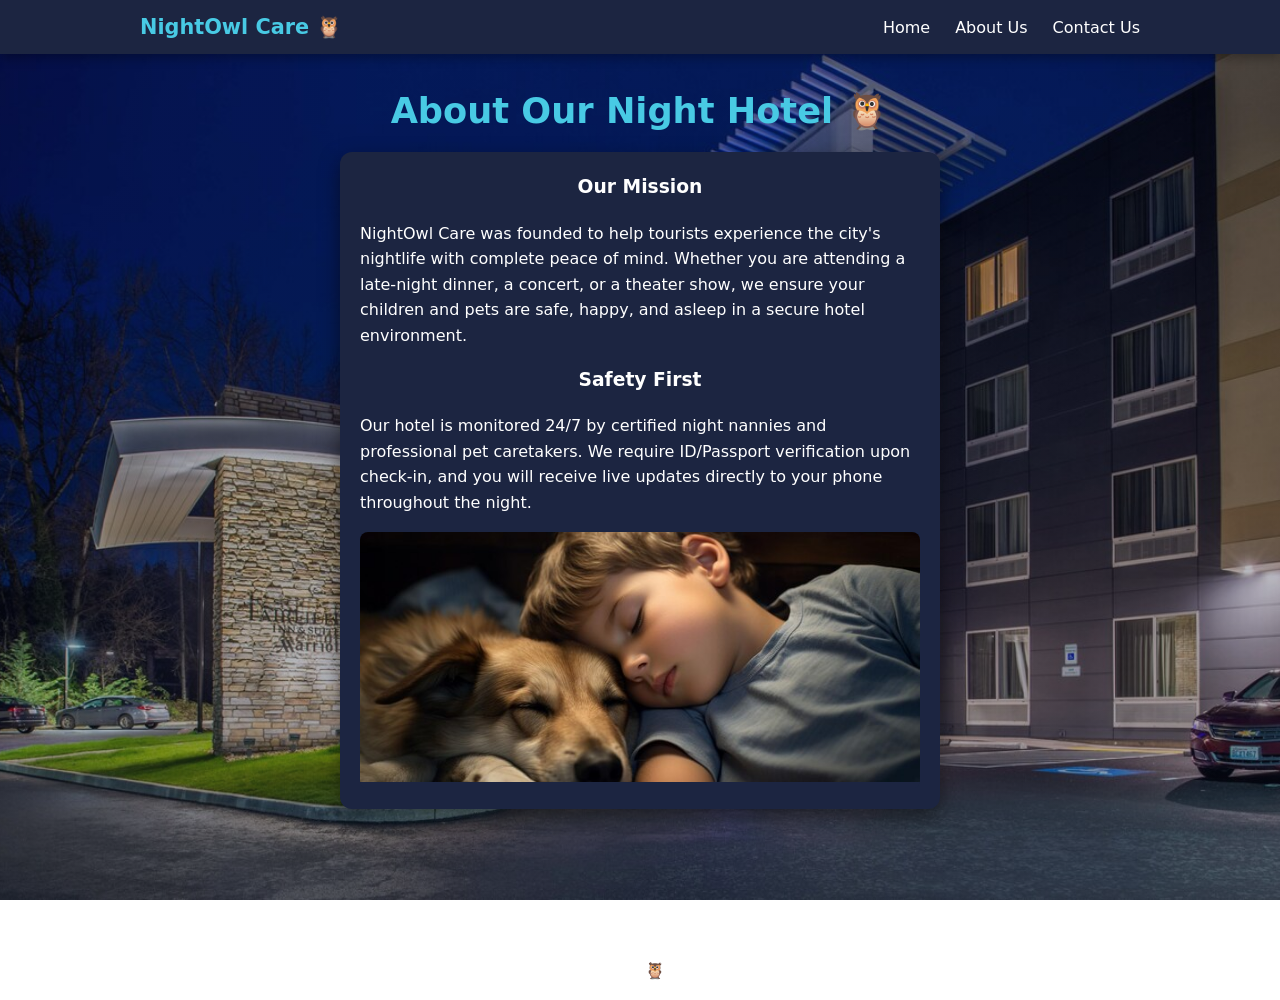
<file: about.html>
<!DOCTYPE html>
<html lang="en">
<head>
    <meta charset="UTF-8">
    <meta name="viewport" content="width=device-width, initial-scale=1.0">
    <title>About Us | NightOwl Care</title>
    <link rel="stylesheet" href="style.css">
    <link rel="stylesheet" href="navbar.css">
</head>
<body>

    <!-- vi använder samma navbar -->
    <nav class="custom-navbar">
        <div class="nav-container">
            <a class="nav-logo" href="index.html">NightOwl Care 🦉</a>
        
            <!-- hamburgare-knappen (som visas bara på mobilen) -->
            <button class="hamburger-toggle" id="menu-toggle">
                <span></span>
                <span></span>
                <span></span>
            </button>

            <!-- länkarna (får ett ID så att JavaScript hittar dem) -->
            <div class="nav-links" id="nav-links">
                <a href="index.html" class="nav-item">Home</a>
                <a href="about.html" class="nav-item">About Us</a>
                <a href="contact.html" class="nav-item">Contact Us</a>
            </div>
        </div>
    </nav>

    <header>
        <h1>About Our Night Hotel 🦉</h1>
    </header>

    <!-- vi återanvänder klassen app-card för att rama in texten på ett estetiskt sätt -->
    <div class="app-card" style="max-width: 600px; text-align: left; line-height: 1.6;">
        <h3>Our Mission</h3>
        <p>NightOwl Care was founded to help tourists experience the city's nightlife with complete peace of mind. Whether you are attending a late-night dinner, a concert, or a theater show, we ensure your children and pets are safe, happy, and asleep in a secure hotel environment.</p>
        
        <h3>Safety First</h3>
        <p>Our hotel is monitored 24/7 by certified night nannies and professional pet caretakers. We require ID/Passport verification upon check-in, and you will receive live updates directly to your phone throughout the night.</p>
        <div class="gallery-item">
                <img src="bilder/little-boy-dog-sleeping-together-bed_826454-2560.jpg" alt="Safety first">
        </div>
    </div>
    <br>
    <br>
    <br>
    <br>
    <br>
    <br>
    <br>
    <br>
    

    <footer>&copy 2026 NightOwl Care 🦉. All rights reserved</footer>

    <script src="javascript.js"></script>
</body>
</html>
</file>
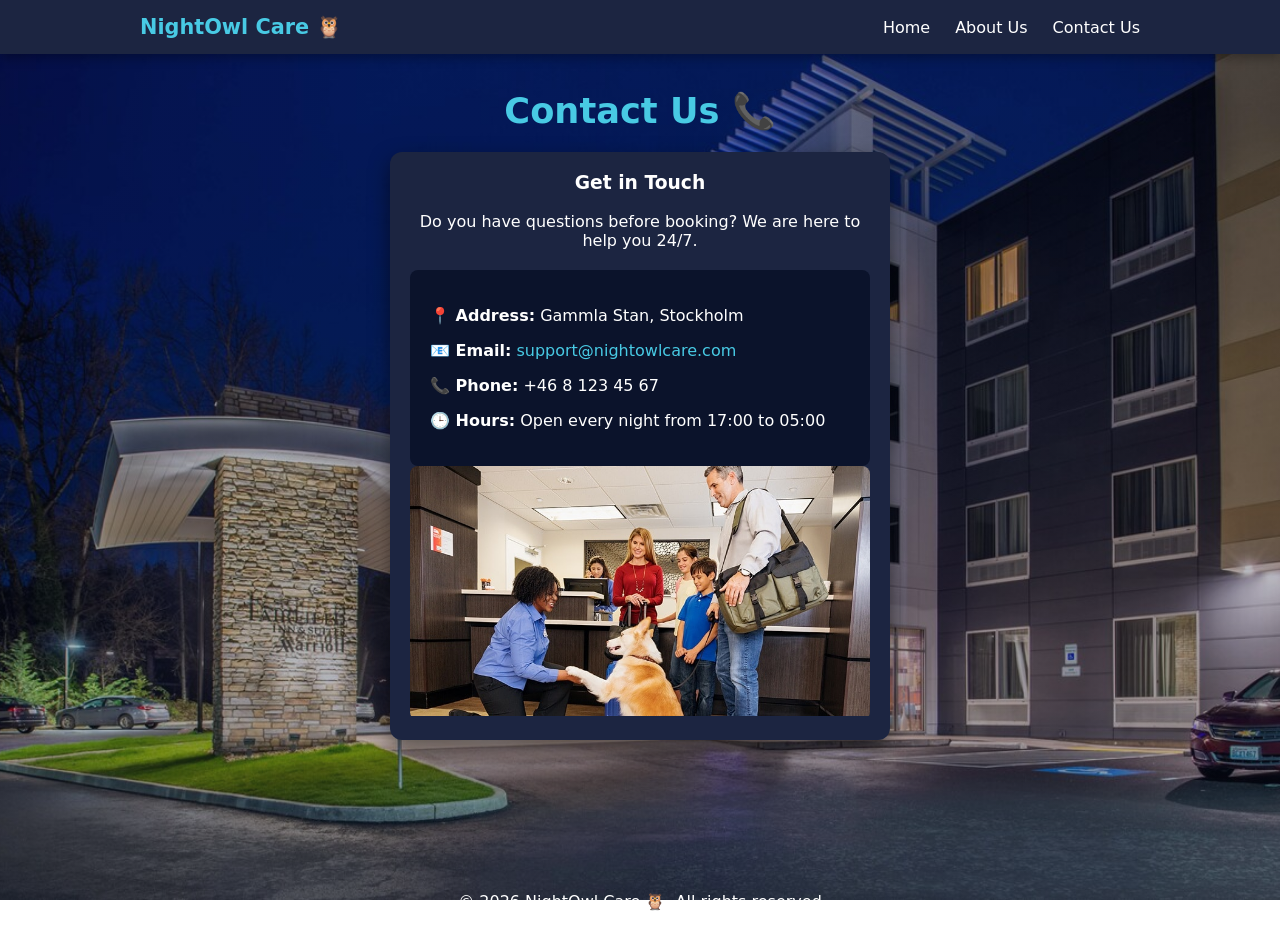
<file: contact.html>
<!DOCTYPE html>
<html lang="en">
<head>
    <meta charset="UTF-8">
    <meta name="viewport" content="width=device-width, initial-scale=1.0">
    <title>Contact Us | NightOwl Care</title>
    <link rel="stylesheet" href="style.css">
    <link rel="stylesheet" href="navbar.css">
</head>
<body>

    <!-- samma navbar -->
    <nav class="custom-navbar">
        <div class="nav-container">
            <a class="nav-logo" href="index.html">NightOwl Care 🦉</a>
        
            <!-- Hamburgare-knapp (som visas bara på mobilen) -->
            <button class="hamburger-toggle" id="menu-toggle">
                <span></span>
                <span></span>
                <span></span>
            </button>

            <!-- länkarna (får ett ID så att JavaScript hittar dem) -->
            <div class="nav-links" id="nav-links">
                <a href="index.html" class="nav-item">Home</a>
                <a href="about.html" class="nav-item">About Us</a>
                <a href="contact.html" class="nav-item">Contact Us</a>
            </div>
        </div>
    </nav>

    <header>
        <h1>Contact Us 📞</h1>
    </header>

    <div class="app-card" style="max-width: 500px; text-align: center;">
        <h3>Get in Touch</h3>
        <p>Do you have questions before booking? We are here to help you 24/7.</p>
        
        <div style="background-color: #0b132b; padding: 20px; border-radius: 8px; margin-top: 20px; text-align: left;">
            <p><strong>📍 Address:</strong> Gammla Stan, Stockholm</p>
            <p><strong>📧 Email:</strong> <a href="mailto:support@nightowlcare.com" style="color: #48cae4; text-decoration: none;">support@nightowlcare.com</a></p>
            <p><strong>📞 Phone:</strong> +46 8 123 45 67</p>
            <p><strong>🕒 Hours:</strong> Open every night from 17:00 to 05:00</p>
        </div>
        <div class="gallery-item">
                <img src="bilder/Image1-24.jpg" alt="Reception">
        </div>
    </div>

    <br>
    <br>
    <br>
    <br>
    <br>
    <br>
    <br>
    <br>
   
    <footer>&copy 2026 NightOwl Care 🦉. All rights reserved</footer>

    <script src="javascript.js"></script>
</body>
</html>
</file>
<file: style.css>
body {
    font-family: system-ui, sans-serif; /*system-ui betyder att webbplatsen automatiskt ska använda datorns eget inbyggda typsnitt.*/
    background-image: linear-gradient(rgba(11, 19, 43, 0.3), rgba(11, 19, 43, 0.3)), url('bilder/backgrund.jpg');
    background-size: cover;
    background-position: center;
    background-attachment: fixed;
    color: #ffffff;
    margin: 0;
    padding: 20px;
    display: flex;
    flex-direction: column;
    align-items: center;
    min-height: 100vh;
    box-sizing: border-box;
}

header { text-align: center; 
         margin-bottom: 20px; 
}

h1 { color: #48cae4; 
    margin: 0; 
    font-size: 2.2rem; 
}
.subtitle { color: #ade8f4; 
    margin: 5px 0 0 0; 
    font-style: italic; 
}

/* bokningskortet */
.app-card {
    background-color: #1c2541;
    padding: 20px;
    border-radius: 12px;
    box-shadow: 0 8px 20px rgba(0,0,0,0.5);
    width: 100%;
    max-width: 400px;
    box-sizing: border-box;
}

h3 { text-align: center; 
    margin-top: 0; 
}

.form-group { margin-bottom: 15px; }

label { display: block; 
    margin-bottom: 5px; 
    color: #48cae4; 
    font-size: 14px; 
}

select, input {
    width: 100%;
    padding: 10px;
    border-radius: 6px;
    border: 2px solid #3a506b;
    background-color: #0b132b;
    color: white;
    box-sizing: border-box;
    font-size: 16px;
}

/* prisruta */
.price-box {
    background-color: #0b132b;
    padding: 12px;
    border-radius: 6px;
    text-align: center;
    margin-bottom: 15px;
    font-weight: bold;
}
#total-price { color: #48cae4; 
            font-size: 20px; 
}

/* knappar */
.btn-main {
    width: 100%; padding: 12px; background-color: #48cae4; color: #0b132b;
    border: none; border-radius: 6px; font-size: 16px; font-weight: bold; cursor: pointer;
}
.btn-sub {
    background-color: transparent; color: #48cae4; border: 2px solid #48cae4;
    padding: 10px; border-radius: 6px; cursor: pointer; width: 100%;
}

/* bilder */
.gallery { width: 100%; max-width: 800px; margin-top: 30px; text-align: center; }
.gallery h3 { color: #48cae4; }
.gallery-grid { display: grid; grid-template-columns: repeat(auto-fit, minmax(220px, 1fr)); gap: 15px; }
.gallery-item { background-color: #1c2541; border-radius: 8px; overflow: hidden; }
.gallery-item img { width: 100%; height: 250px; object-fit: cover; }
.caption { padding: 8px; font-weight: bold; color: #ade8f4; } /* med klass caption stylar man endast texten under bildera*/

/* hjälpklass för att dölja element */
.hidden { display: none !important; }

textarea {
    width: 100%;
    padding: 12px;
    border-radius: 8px;
    border: 2px solid #3a506b;
    background-color: #0b132b;
    color: white;
    box-sizing: border-box;
    font-size: 16px;
    outline: none;
    resize: vertical; /* tillåter användaren att dra i rutan på höjden om de skriver mycket */
    font-family: inherit; /* gör att typsnittet blir samma som resten av sidan */
}

textarea:focus {
    border-color: #48cae4; /* gör ramen ljusblå */
}
</file>
<file: navbar.css>
/* Grunddesign för dator */
.custom-navbar {
    width: 100%;
    background-color: #1c2541;
    padding: 15px 30px;
    position: fixed;
    top: 0;
    left: 0;
    box-shadow: 0 4px 10px rgba(0,0,0,0.3);
    z-index: 10000; /*styr i vilken ordning i djupled som element ska ligga på skärmen*/
    box-sizing: border-box;
}

.nav-container {
    max-width: 1000px;
    margin: 0 auto;
    display: flex;
    justify-content: space-between;
    align-items: center;
}

.nav-logo {
    color: #48cae4;
    font-size: 1.3rem;
    text-decoration: none;
    font-weight: bold;
}

.nav-links {
    display: flex;
    gap: 25px;
}

.nav-item {
    color: #ffffff;
    text-decoration: none;
    font-size: 1rem;
    font-weight: 500;
    transition: color 0.2s ease; /* "ease" gör att färgbytet ser naturligt ut.*/
}

.nav-item:hover {
    color: #48cae4;
}

/* Hamburger-knappen (den är dold på dator) */
.hamburger-toggle {
    display: none;
    flex-direction: column;
    justify-content: space-between;
    width: 30px;
    height: 21px;
    background: transparent;
    border: none;
    cursor: pointer;
    padding: 0;
}

/* de tre strecken i hamburgaren */
.hamburger-toggle span {
    width: 100%;
    height: 3px;
    background-color: #48cae4;
    border-radius: 2px;
}

body {
    padding-top: 90px !important;
}


/* responsiv design för mobilskärmar  */

@media (max-width: 768px) {
    /* visa hamburger-knappen på mobilen */
    .hamburger-toggle {
        display: flex;
    }

    /* gör om länk-menyn till en nedfällbar mobilmeny */
    .nav-links {
        display: none; /* göm länkarna som standard på mobil */
        flex-direction: column;
        position: absolute;
        top: 100%; /* läggs precis under navbaren */
        left: 0;
        width: 100%;
        background-color: #1c2541;
        padding: 20px;
        box-sizing: border-box;
        box-shadow: 0 4px 10px rgba(0,0,0,0.3);
        gap: 15px;
        text-align: center;
    }

    /* när menyn är öppen (.active), visar länkarna */
    .nav-links.active {
        display: flex;
    }

    .nav-item {
        font-size: 1.2rem;
        padding: 10px 0;
        display: block;
    }
}
</file>
